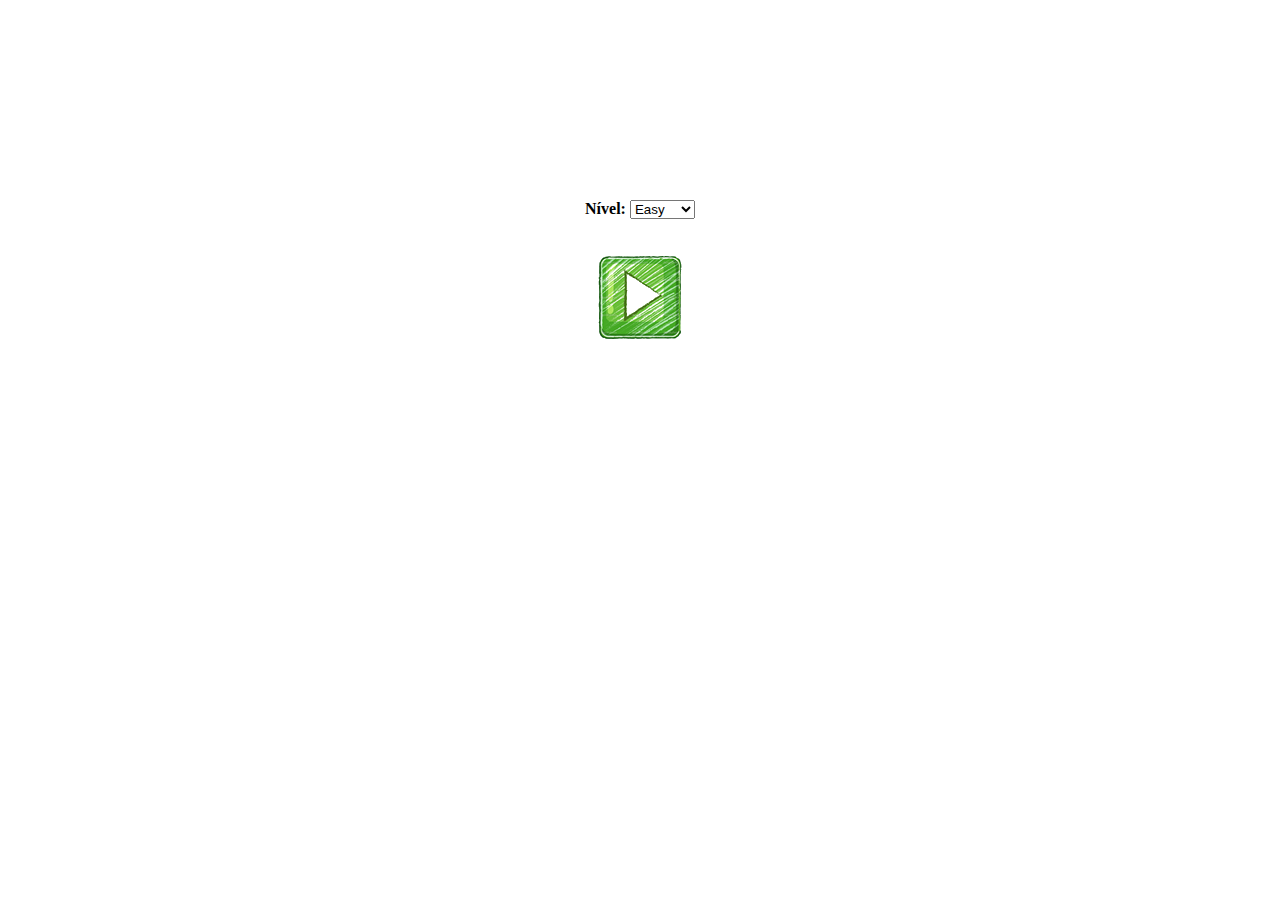
<file: index.html>
<!DOCTYPE html>
<html lang="en">

<head>
	<meta charset="UTF-8">
	<meta name="viewport" content="width=device-width, initial-scale=1.0">
	<meta http-equiv="X-UA-Compatible" content="ie=edge">
	<link rel="stylesheet" href="style.css">
	<title>Estourando Balões</title>
</head>

<body>
	<div id="home">
		<p>
			<b>Nível: </b>
			<select id="level_game">
				<option value="1">Easy</option>
				<option value="2">Normal</option>
				<option value="3">Hard</option>
			</select>
		</p>
		<br>
		<img src="imagens/iniciar.png" alt="imagem do botão iniciar" id="play">
	</div>

	<script src="script.js"></script>
</body>

</html>
</file>
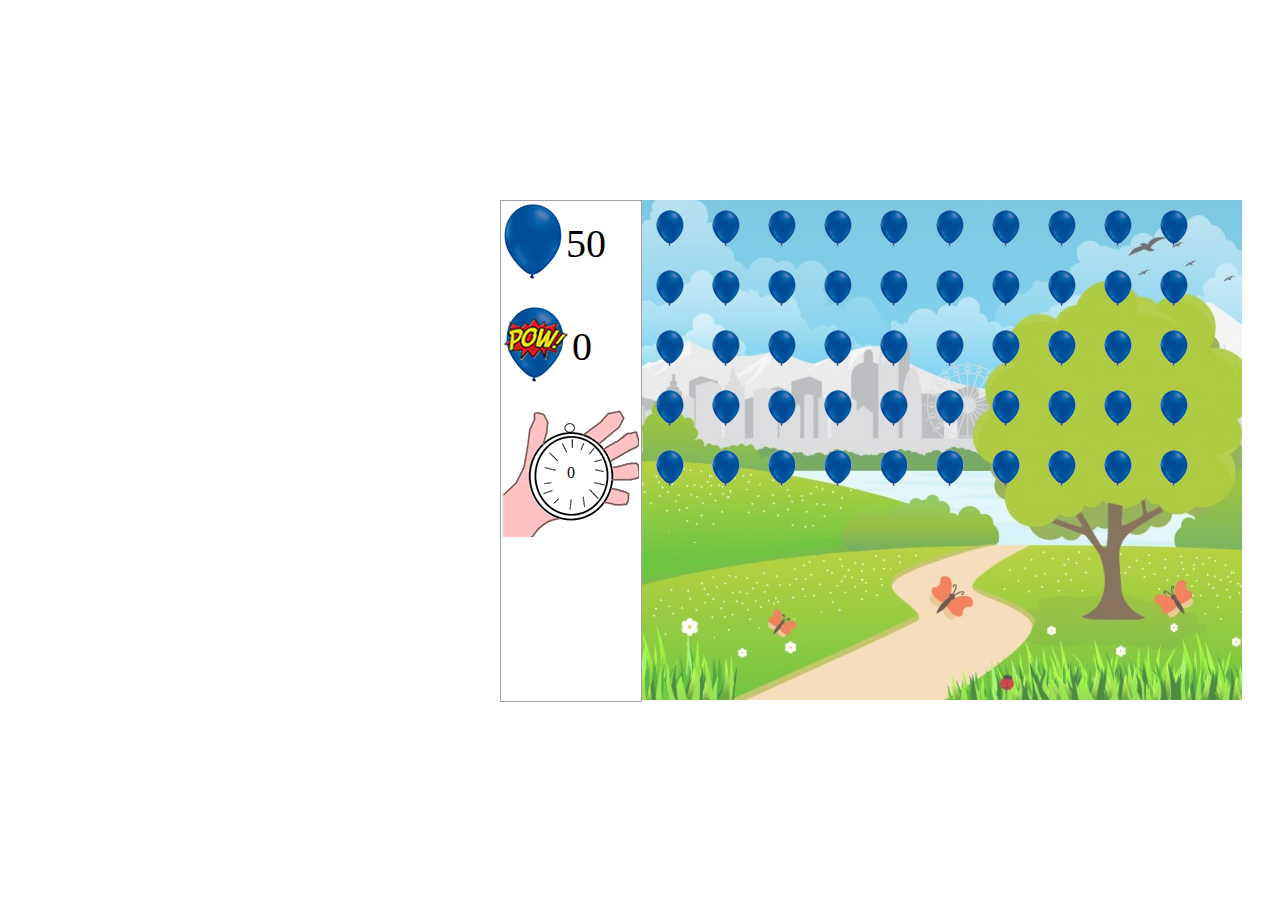
<file: game.html>
<!DOCTYPE html>
<html lang="en">

<head>
	<meta charset="UTF-8">
	<meta name="viewport" content="width=device-width, initial-scale=1.0">
	<meta http-equiv="X-UA-Compatible" content="ie=edge">
	<link rel="stylesheet" href="style.css">
	<title>Estourando Balões</title>
</head>

<body id="game" onload="startGame()">

	<div id="bg">
		<table>
			<tr>
				<td>
					<img src="imagens/balao_azul_grande.png">
				</td>
				<td>
					<span id="balloons_rmg"></span>
				</td>
			</tr>
		</table>

		<br>
		<table>
			<tr>
				<td>
					<img src="imagens/balao_azul_grande_estourado.png" />
				</td>
				<td>
					<span id="balloons_pop"></span>
				</td>
			</tr>
		</table>

		<br>
		<table id="tbl">
			<tr>
				<td id="countdown"><span id="timer"></span></td>
			</tr>
		</table>

	</div>

	<div id="scenario">
	</div>

	<script src="game.js"></script>

</body>

</html>
</file>
<file: style.css>
#home {
  text-align: center;
  margin-top: 200px;
}

#game {
  margin-left: 500px;
  margin-top: 200px;
}

#bg {
  float: left;
  width: auto;
  height: 500px;
  background: #FFF;
  border: solid 1px #A2A2A2
}

#tbl {
  width: 140px;
  height: 132px;
}

#countdown {
  background: url('imagens/cronometro.png');
  text-align: center;
}

#scenario {
  float: left;
  width: 600px;
  height: 500px;
  background: url('imagens/cenario.png');
  background-position: bottom;
}

#balloons_rmg, #balloons_pop {
  font-size: 40px;
}
</file>
